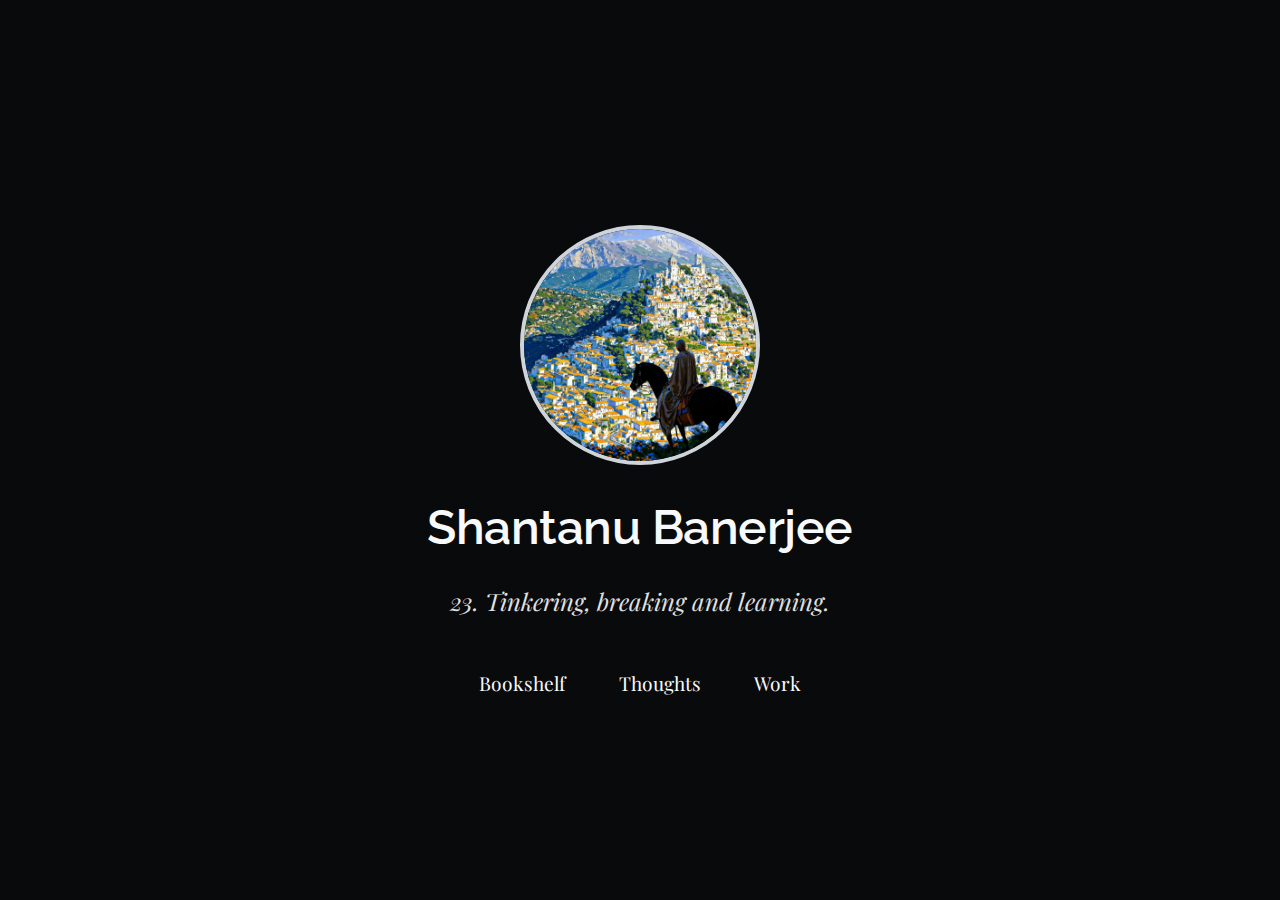
<file: index.html>
<!DOCTYPE html>
<html lang="en">
<head>
    <meta charset="UTF-8">
    <meta name="viewport" content="width=device-width, initial-scale=1.0">
    <!-- Google tag (gtag.js) -->
    <script async src="https://www.googletagmanager.com/gtag/js?id=FF75XJ4H6G"></script>
    <script>
      window.dataLayer = window.dataLayer || [];
      function gtag(){dataLayer.push(arguments);}
      gtag('js', new Date());
      gtag('config', 'G-YOUR_MEASUREMENT_ID');
    </script>
    <title>My Personal Website</title>
    <link rel="preconnect" href="https://fonts.googleapis.com">
    <link rel="preconnect" href="https://fonts.gstatic.com" crossorigin>
    <link href="https://fonts.googleapis.com/css2?family=Raleway:wght@400;600&family=Playfair+Display:ital,wght@0,400..900;1,400..900&display=swap" rel="stylesheet">
    <link rel="stylesheet" href="styles.css">
</head>
<body>
    <div class="container">
        <header>
            <div class="profile-image-container">
                <img src="assets/20250110_174112.jpg" alt="Shantanu Banerjee" class="profile-image">
            </div>
            <h1>Shantanu Banerjee</h1>
            <h2>23. Tinkering, breaking and learning.</h2>
        </header>
        
        <nav>
            <ul>
                <li><a href="https://www.goodreads.com/sbaner" target="_blank" rel="noopener noreferrer">Bookshelf</a></li>
                <li><a href="thoughts/index.html">Thoughts</a></li>
                <li><a href="work/index.html">Work</a></li>
            </ul>
        </nav>
    </div>
    
    <script src="script.js"></script>
</body>
</html>
</file>
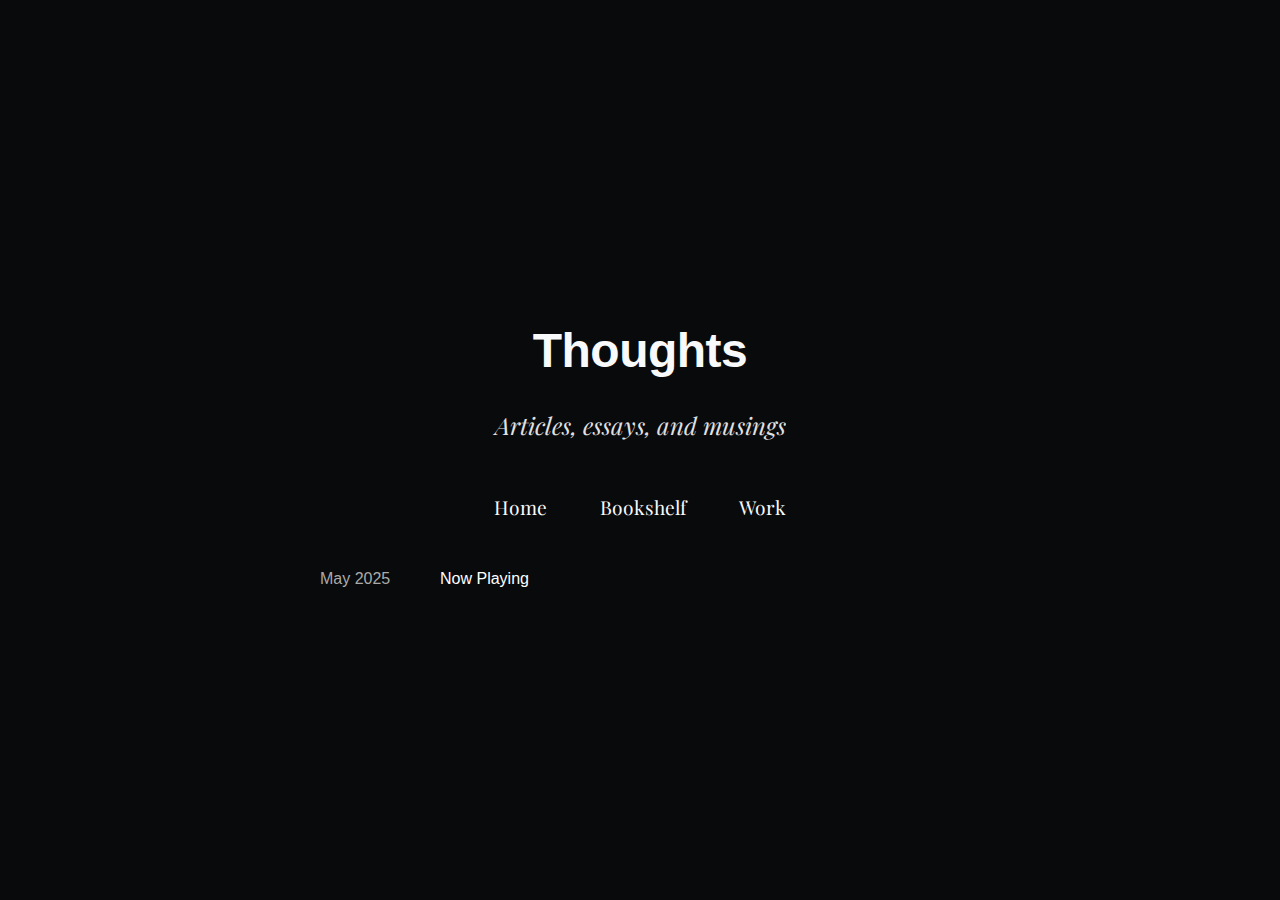
<file: thoughts/index.html>
<!DOCTYPE html>
<html lang="en">
<head>
    <meta charset="UTF-8">
    <meta name="viewport" content="width=device-width, initial-scale=1.0">
    <title>Thoughts - Shantanu Banerjee</title>
    <link rel="icon" type="image/png" href="/assets/20250110_174112.jpg">
    <link rel="preconnect" href="https://fonts.googleapis.com">
    <link rel="preconnect" href="https://fonts.gstatic.com" crossorigin>
    <link href="https://fonts.googleapis.com/css2?family=Montserrat:wght@400;600&family=Playfair+Display:ital,wght@0,400..900;1,400..900&display=swap" rel="stylesheet">
    <link rel="stylesheet" href="../styles.css">
    <link rel="stylesheet" href="thoughts.css">
    <!-- Google tag (gtag.js) -->
<script async src="https://www.googletagmanager.com/gtag/js?id=G-FF75XJ4H6G"></script>
<script>
  window.dataLayer = window.dataLayer || [];
  function gtag(){dataLayer.push(arguments);}
  gtag('js', new Date());

  gtag('config', 'G-FF75XJ4H6G');
</script>
</head>
<body class="dark-theme">
    <div class="container">
        <button class="theme-toggle" aria-label="Toggle dark mode">
            <span class="theme-icon"></span>
        </button>
        
        <header>
            <h1>Thoughts</h1>
            <h2>Articles, essays, and musings</h2>
        </header>
        
        <nav>
            <ul>
                <li><a href="../index.html">Home</a></li>
                <li><a href="https://www.goodreads.com/sbaner" target="_blank" rel="noopener noreferrer">Bookshelf</a></li>
                <li><a href="../work/index.html">Work</a></li>
            </ul>
        </nav>

        <main class="thoughts-container">
            <div class="article-list">
                <article class="article-item">
                    <a href="now-playing.html" class="article-link">
                        <span class="article-date">May 2025</span>
                        <span class="article-title">Now Playing</span>
                    </a>
                </article>
            </div>
        </main>
    </div>
    
    <script src="../script.js"></script>
</body>
</html>
</file>
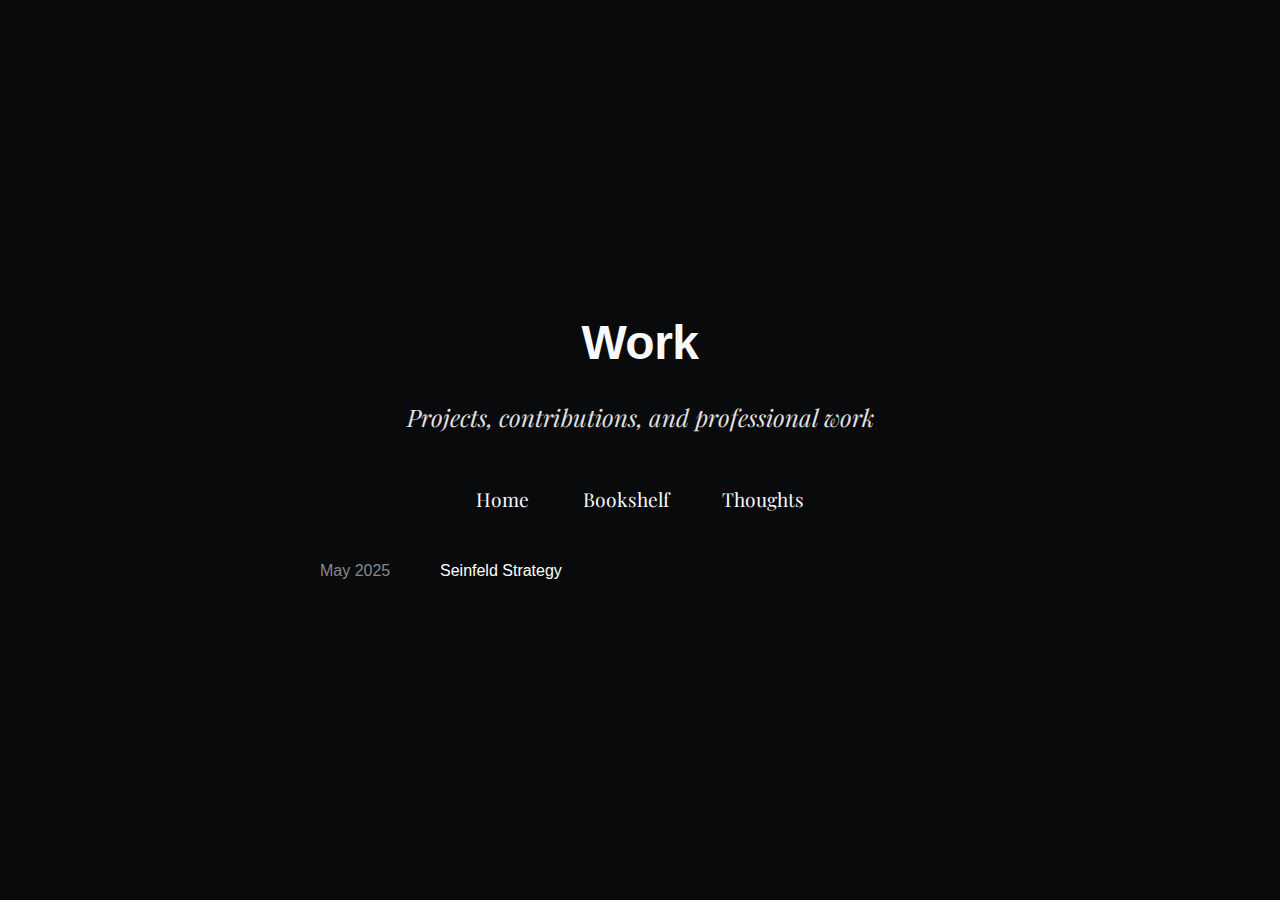
<file: work/index.html>
<!DOCTYPE html>
<html lang="en">
<head>
    <meta charset="UTF-8">
    <meta name="viewport" content="width=device-width, initial-scale=1.0">
    <!-- Google tag (gtag.js) -->
    <script async src="https://www.googletagmanager.com/gtag/js?id=G-FF75XJ4H6G"></script>
    <script>
      window.dataLayer = window.dataLayer || [];
      function gtag(){dataLayer.push(arguments);}
      gtag('js', new Date());
      gtag('config', 'G-FF75XJ4H6G');
    </script>
    <title>Work - Shantanu Banerjee</title>
    <link rel="preconnect" href="https://fonts.googleapis.com">
    <link rel="preconnect" href="https://fonts.gstatic.com" crossorigin>
    <link href="https://fonts.googleapis.com/css2?family=Montserrat:wght@400;600&family=Playfair+Display:ital,wght@0,400..900;1,400..900&display=swap" rel="stylesheet">
    <link rel="stylesheet" href="../styles.css">
    <link rel="stylesheet" href="work.css">
</head>
<body class="dark-theme">
    <div class="container">
        <button class="theme-toggle" aria-label="Toggle dark mode">
            <span class="theme-icon"></span>
        </button>
        
        <header>
            <h1>Work</h1>
            <h2>Projects, contributions, and professional work</h2>
        </header>
        
        <nav>
            <ul>
                <li><a href="../index.html">Home</a></li>
                <li><a href="https://www.goodreads.com/sbaner" target="_blank" rel="noopener noreferrer">Bookshelf</a></li>
                <li><a href="../thoughts/index.html">Thoughts</a></li>
            </ul>
        </nav>

        <main class="work-container">
            <div class="work-list">
                <article class="work-item">
                    <a href="#" class="work-link">
                        <span class="work-date">May 2025</span>
                        <span class="work-title">Seinfeld Strategy</span>
                    </a>
                </article>
            </div>
        </main>
    </div>
    
    <script src="../script.js"></script>
</body>
</html>
</file>
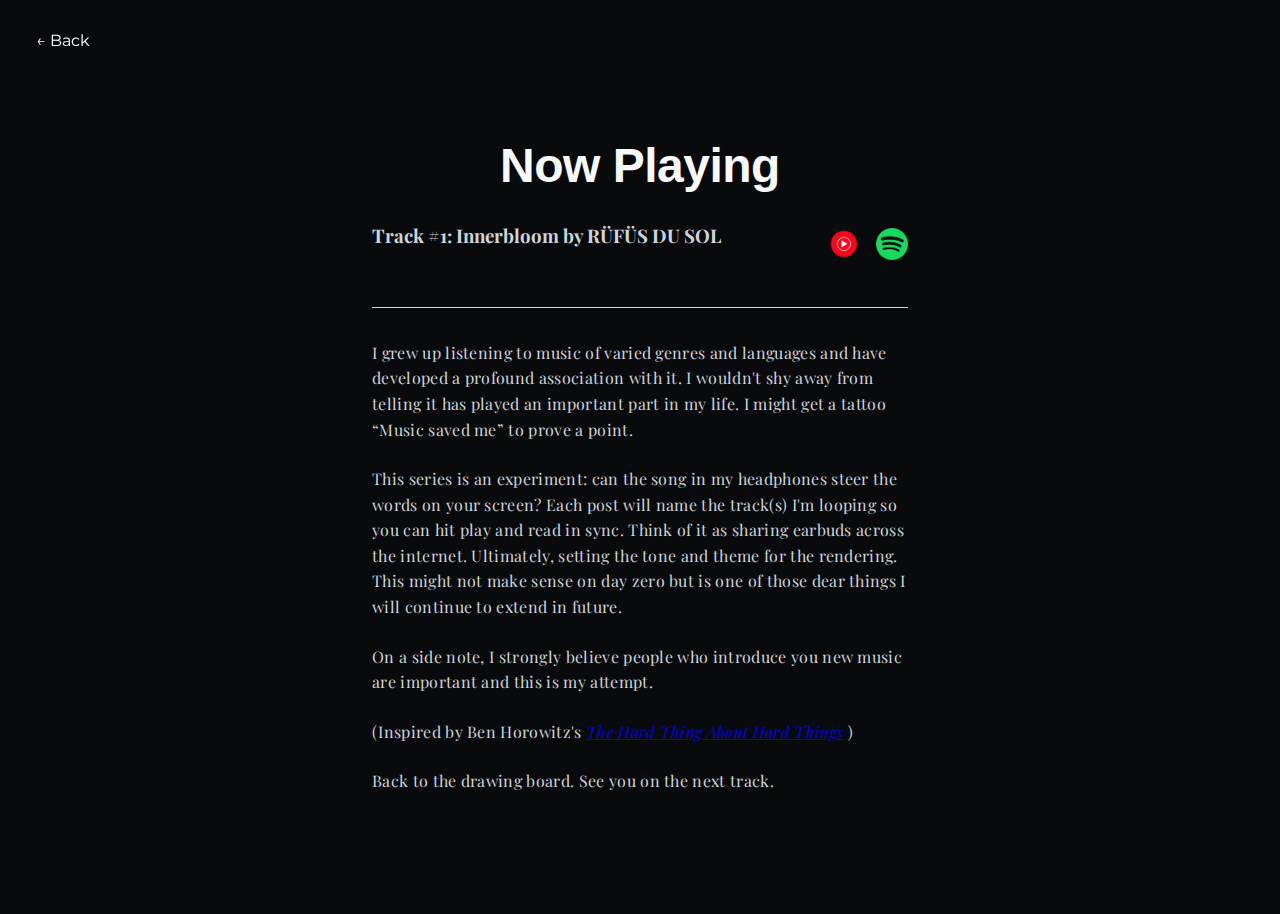
<file: thoughts/now-playing.html>
<!DOCTYPE html>
<html lang="en">
<head>
    <meta charset="UTF-8">
    <meta name="viewport" content="width=device-width, initial-scale=1.0">
    <title>Now Playing - Shantanu Banerjee</title>
    <link rel="icon" type="image/png" href="../assets/20250110_174112.jpg">
    <link rel="preconnect" href="https://fonts.googleapis.com">
    <link rel="preconnect" href="https://fonts.gstatic.com" crossorigin>
    <link href="https://fonts.googleapis.com/css2?family=Montserrat:wght@400;600&family=Playfair+Display:ital,wght@0,400..900;1,400..900&display=swap" rel="stylesheet">
    <link rel="stylesheet" href="../styles.css">
    <link rel="stylesheet" href="thoughts.css">
    <!-- Google tag (gtag.js) -->
    <script async src="https://www.googletagmanager.com/gtag/js?id=G-FF75XJ4H6G"></script>
    <script>
        window.dataLayer = window.dataLayer || [];
        function gtag(){dataLayer.push(arguments);}
        gtag('js', new Date());
        gtag('config', 'G-FF75XJ4H6G');
    </script>
    <style>
        .back-button {
            position: fixed;
            top: 20px;
            left: 20px;
            padding: 8px 16px;
            background: var(--primary-color);
            color: white;
            border: none;
            border-radius: 4px;
            text-decoration: none;
            font-family: 'Montserrat', sans-serif;
            cursor: pointer;
            z-index: 1000;
        }
        .back-button:hover {
            opacity: 0.8;
        }
        .container {
            max-width: 800px;
            margin: 0 auto;
            padding: 2rem;
        }
        main {
            margin-top: 0;
        }
        h1 {
            text-align: center;
            margin-top: 0;
        }
        .article-content {
            max-width: 600px;
            margin: 0 auto;
            padding: 2rem;
        }
        .article-content h2 {
            margin-bottom: 1.5rem;
        }
        .article-content h3 {
            margin-bottom: 1.5rem;
            color: #CED4DA;
        }
        .content-divider {
            border: none;
            border-top: 1px solid #CED4DA;
            margin: 2rem 0;
            width: 100%;
        }
        .article-content p {
            margin-bottom: 1.5rem;
            line-height: 1.6;
            letter-spacing: 0.02em;
            color: #CED4DA;
        }
        .track-info {
            display: flex;
            align-items: center;
            justify-content: space-between;
            margin-bottom: 2rem;
        }
        
        .music-platforms {
            display: flex;
            gap: 1rem;
            align-items: center;
        }
        .platform-icon {
            height: 32px;
            width: auto;
        }

        /* Mobile styles */
        @media (max-width: 768px) {
            .container {
                padding: 1.5rem;
            }
            
            .article-content {
                max-width: 100%;
                padding: 1.5rem;
            }
            
            .music-platforms {
                justify-content: flex-end;
                gap: 0.5rem;
            }
            
            .platform-icon {
                height: 24px;
            }
            
            .back-button {
                left: 1rem;
                top: 1rem;
                padding: 6px 12px;
            }
        }

        /* Tablet styles */
        @media (min-width: 769px) and (max-width: 1024px) {
            .container {
                padding: 1.5rem;
            }
            
            .article-content {
                padding: 1.5rem;
            }
            
            .track-info {
                
                align-items: flex-start;    
                gap: 1rem;
            }
        
            
            .music-platforms {
                gap: 0.75rem;
            }
        }
    </style>
</head>
<body class="dark-theme">
    <div class="container">
        <button class="theme-toggle" aria-label="Toggle dark mode">
            <span class="theme-icon"></span>
        </button>
        
        <a href="../thoughts/index.html" class="back-button">← Back</a>

        <main class="thoughts-container">
            <article class="article-content">
                <h1>Now Playing</h1>
                <div id="now-playing-content">
                    <div class="track-info">
                        <h3>Track #1: Innerbloom by RÜFÜS DU SOL</h3>
                        <div class="music-platforms">
                            <a href="https://music.youtube.com/watch?v=D4qZeU9ZYl0&si=Aq3LDq1O_v5MrC0x" target="_blank" rel="noopener noreferrer">
                                <img src="../assets/yt-music.png" alt="YouTube Music" class="platform-icon">
                            </a>
                            <a href="https://open.spotify.com/track/5rpx047aanR0h9Rfp1wgBB?si=c90339ba91904ed4" target="_blank" rel="noopener noreferrer">
                                <img src="../assets/spotify.png" alt="Spotify" class="platform-icon">
                            </a>
                        </div>
                    </div>
                    
                    <hr class="content-divider">
                    
                    <p>I grew up listening to music of varied genres and languages and have developed a profound association with it. I wouldn't shy away from telling it has played an important part in my life. I might get a tattoo <q>Music saved me</q> to prove a point.</p>
                    
                    <p>This series is an experiment: can the song in my headphones steer the words on your screen? Each post will name the track(s) I'm looping so you can hit play and read in sync. Think of it as sharing earbuds across the internet. Ultimately, setting the tone and theme for the rendering. This might not make sense on day zero but is one of those dear things I will continue to extend in future.</p>
                    
                    <p>On a side note, I strongly believe people who introduce you new music are important and this is my attempt.</p>
                    
                    <p>(Inspired by Ben Horowitz's <cite><a href="https://www.amazon.in/Hard-Thing-About-Things-Building-ebook/dp/B00DQ845EA/ref=sr_1_1?crid=7GUD61TS633X&dib=eyJ2IjoiMSJ9.[base64].c4Tgj4BU5QEAhyXHaZ2VfUCjpnrH43PHr8FEgHwOOKo&dib_tag=se&keywords=hard+things+about+hard+things+kindle&qid=1749406676&sprefix=hard+thin%2Caps%2C288&sr=8-1">The Hard Thing About Hard Things</a> </cite>)</p>
                    
                    <p>Back to the drawing board. See you on the next track.</p>
                </div>
            </article>
        </main>
    </div>
</body>
</html>
</file>
<file: styles.css>
/* Base Styles */
:root {
    --bg-color: #090A0B;
    --text-color: #F8F9FA;
    --accent-color: #CED4DA;    
    --transition: all 0.3s ease;
    --header-font: 'Raleway', sans-serif;
    --body-font: 'Playfair Display', sans-serif;
}

/* Global Styles */
* {
    margin: 0;
    padding: 0;
    box-sizing: border-box;
}

body {
    font-family: var(--body-font);
    background-color: var(--bg-color);
    color: var(--text-color);
    line-height: 1.6;
    transition: var(--transition);
    min-height: 100vh;
    display: flex;
    justify-content: center;
    align-items: center;
    padding: 2rem;
}

.container {
    max-width: 800px;
    width: 100%;
    text-align: center;
    padding: 2rem;
    position: relative;
    margin: 0 auto;
    box-sizing: border-box;
}

/* Header Styles */
header {
    margin-bottom: 3rem;
    display: flex;
    flex-direction: column;
    align-items: center;
    text-align: center;
}

.profile-image-container {
    margin: 1.5rem 0;
    width: 240px;
    height: 240px;
    border-radius: 50%;
    overflow: hidden;
    border: 4px solid var(--accent-color);
}

.profile-image {
    width: 100%;
    height: 100%;
    object-fit: cover;
}

h1 {
    font-family: var(--header-font);
    font-size: 3rem;
    margin-bottom: 1rem;
    font-weight: 600;
    letter-spacing: -0.5px;
}

h2 {
    font-size: 1.5rem;
    font-weight: 400;
    font-style: italic;
    opacity: 0.9;
}

/* Navigation Styles */
nav {
    width: 100%;
    display: flex;
    justify-content: center;
    padding: 0;
    margin: 0;
}

nav ul {
    list-style: none;
    display: flex;
    justify-content: center;
    gap: 1.2rem;
    flex-wrap: wrap;
    padding: 0;
    margin: 0;
    width: 100%;
}

nav a {
    text-decoration: none;
    color: var(--text-color);
    font-size: 1.2rem;
    padding: 0.5rem 1rem;
    border: 1px solid transparent;
    border-radius: 4px;
    transition: var(--transition);
}

nav a:hover {
    border-color: var(--accent-color);
    color: var(--accent-color);
}

/* Theme toggle button and related styles removed */

/* Responsive Design */
@media (max-width: 768px) {
    h1 {
        font-size: 2.5rem;
    }
    
    h2 {
        font-size: 1.2rem;
    }
    
    nav ul {
        flex-direction: column;
        gap: 1rem;
    }
    
    .container {
        padding: 1rem;
    }
}
</file>
<file: thoughts/thoughts.css>
/* Theme Toggle Button */
.theme-toggle {
    display: none;
}

/* Header */
header {
    padding-top: 1rem;
    text-align: center;
}

/* Thoughts Page Specific Styles */
.thoughts-container {
    margin-top: 2rem;
    text-align: left;
    width: 100%;
    max-width: 800px;
    margin-left: 0;
    padding: 0 2rem;
}

.article-list {
    list-style: none;
    padding: 0;
    margin: 0;
}

.article-item {
    margin: 0;
    padding: 0.2rem 0;
    width: 100%;
    max-width: 100%;
    margin: 0;
}

.article-link {
    text-decoration: none;
    display: flex;
    align-items: center;
    gap: 0.5rem;
    padding: 0.5rem 1rem;
    border-radius: 4px;
    transition: all 0.2s ease;
    width: 100%;
}

.article-link:hover {
    background-color: rgba(255, 255, 255, 0.05);
}

.article-date {
    font-family: var(--header-font);
    font-size: 1rem;
    color: #888;
    white-space: nowrap;
    width: 7rem;
    flex-shrink: 0;
    transition: color 0.2s ease;
}

.article-title {
    font-family: var(--header-font);
    font-size: 1rem;
    color: #fff;
    margin: 0;
    line-height: 1.5;
    transition: color 0.2s ease;
    overflow: hidden;
    text-overflow: ellipsis;
}

.article-link:hover .article-title,
.article-link:hover .article-date {
    color: var(--accent-color);
}

/* Active state for navigation */
.nav a.active {
    border-bottom: 2px solid var(--accent-color);
    color: var(--accent-color);
}

/* Dark mode adjustments */
.dark-theme .article-title {
    color: #fff;
}

.dark-theme .article-date {
    color: #aaa;
}

/* Responsive Design */
@media (max-width: 768px) {
    .thoughts-container {
        padding: 0 1rem;
    }
    
    .article-date {
        width: 6rem;
        font-size: 0.9rem;
    }
    
    .article-title {
        font-size: 0.95rem;
    }
    
    .article-link {
        gap: 0.75rem;
    }
}
</file>
<file: work/work.css>
/* Work Page Specific Styles */
.theme-toggle {
    display: none;
}

header h1 {
    list-style-type: none;
    position: relative;
    padding-left: 0;
}

header h1::before {
    display: none;
}

.work-container {
    margin-top: 2rem;
    text-align: left;
    width: 100%;
    max-width: 800px;
    margin-left: 0;
    padding: 0 2rem;
}

.work-list {
    list-style: none;
    padding: 0;
    margin: 0;
}

.work-item {
    margin: 0;
    padding: 0.2rem 0;
    width: 100%;
    max-width: 100%;
}

.work-link {
    text-decoration: none;
    display: flex;
    align-items: center;
    gap: 0.5rem;
    padding: 0.5rem 1rem;
    border-radius: 4px;
    transition: all 0.2s ease;
    width: 100%;
}

.work-link:hover {
    background-color: rgba(255, 255, 255, 0.05);
}

.work-date {
    font-family: var(--header-font);
    font-size: 1rem;
    color: #888;
    white-space: nowrap;
    width: 7rem;
    flex-shrink: 0;
    transition: color 0.2s ease;
}

.work-title {
    font-family: var(--header-font);
    font-size: 1rem;
    color: #fff;
    margin: 0;
    line-height: 1.5;
    transition: color 0.2s ease;
    overflow: hidden;
    text-overflow: ellipsis;
}

.work-link:hover .work-title,
.work-link:hover .work-date {
    color: var(--accent-color);
}

/* Responsive Design */
@media (max-width: 768px) {
    .work-container {
        padding: 0 1rem;
    }
    
    .work-date {
        width: 6rem;
        font-size: 0.9rem;
    }
}
</file>
